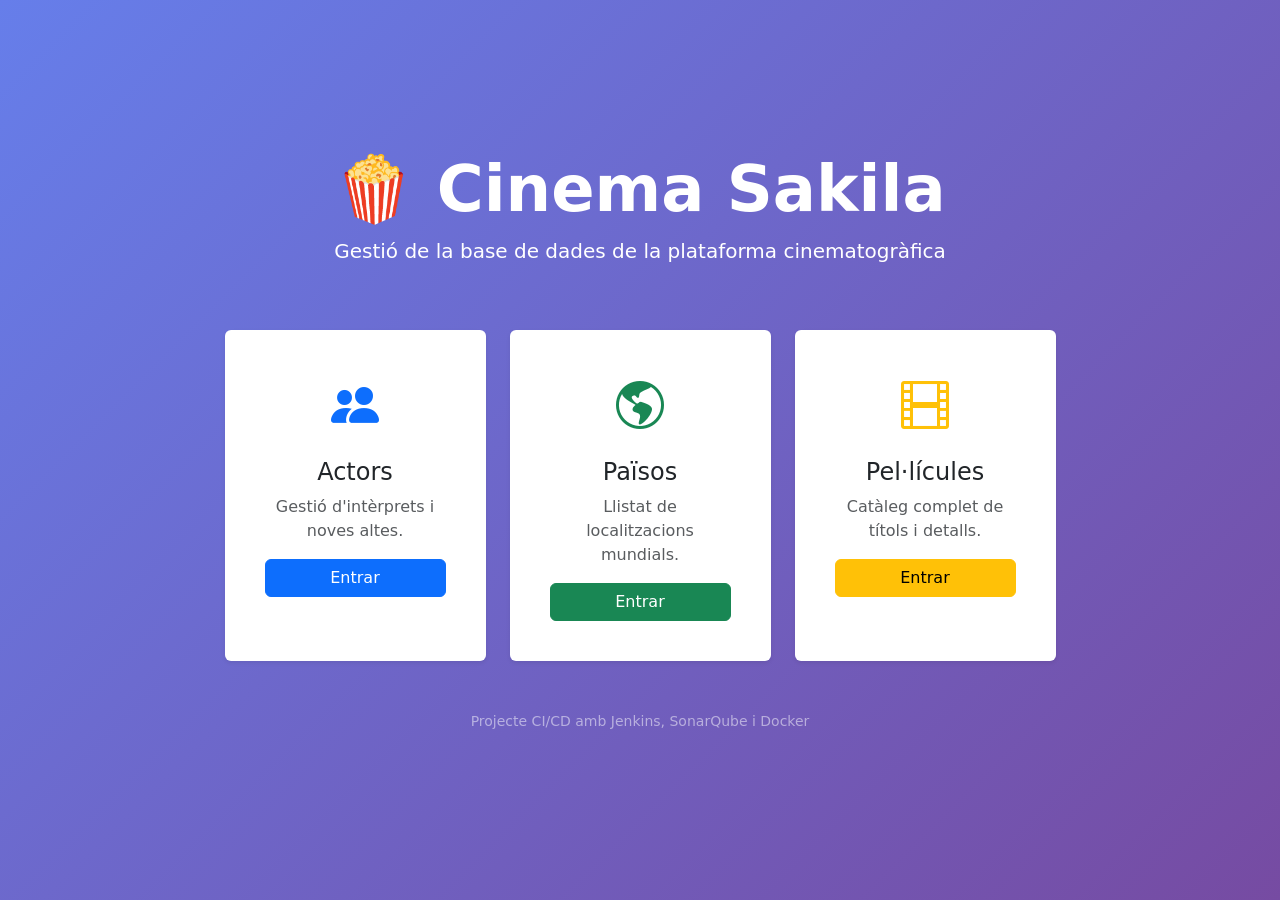
<file: src/main/resources/templates/index.html>
<!doctype html>
<html xmlns:th="http://www.thymeleaf.org">
<head>
    <meta charset="utf-8"/>
    <meta name="viewport" content="width=device-width, initial-scale=1">
    <title>Cinema - Menú Principal</title>
    
    <link href="https://cdn.jsdelivr.net/npm/bootstrap@5.3.0/dist/css/bootstrap.min.css" rel="stylesheet">
    <link rel="stylesheet" href="https://cdn.jsdelivr.net/npm/bootstrap-icons@1.10.5/font/bootstrap-icons.css">
    
    <style>
        body {
            background: linear-gradient(135deg, #667eea 0%, #764ba2 100%);
            min-height: 100vh;
            display: flex;
            align-items: center;
        }
        .card-menu {
            transition: transform 0.3s, box-shadow 0.3s;
            border: none;
            cursor: pointer;
        }
        .card-menu:hover {
            transform: translateY(-10px);
            box-shadow: 0 10px 20px rgba(0,0,0,0.2) !important;
        }
        .icon-box {
            font-size: 3rem;
            margin-bottom: 1rem;
        }
        a { text-decoration: none; color: inherit; }
    </style>
</head>
<body>

<div class="container">
    <div class="row justify-content-center text-center text-white mb-5">
        <div class="col-md-8">
            <h1 class="display-3 fw-bold">🍿 Cinema Sakila</h1>
            <p class="lead">Gestió de la base de dades de la plataforma cinematogràfica</p>
        </div>
    </div>

    <div class="row g-4 justify-content-center">
        
        <div class="col-md-4 col-lg-3">
            <a th:href="@{/actors}">
                <div class="card card-menu h-100 shadow-sm text-center p-4">
                    <div class="card-body">
                        <div class="icon-box text-primary">
                            <i class="bi bi-people-fill"></i>
                        </div>
                        <h4 class="card-title text-dark">Actors</h4>
                        <p class="card-text text-muted">Gestió d'intèrprets i noves altes.</p>
                        <span class="btn btn-primary w-100">Entrar</span>
                    </div>
                </div>
            </a>
        </div>

        <div class="col-md-4 col-lg-3">
            <a th:href="@{/paisos}">
                <div class="card card-menu h-100 shadow-sm text-center p-4">
                    <div class="card-body">
                        <div class="icon-box text-success">
                            <i class="bi bi-globe-americas"></i>
                        </div>
                        <h4 class="card-title text-dark">Països</h4>
                        <p class="card-text text-muted">Llistat de localitzacions mundials.</p>
                        <span class="btn btn-success w-100">Entrar</span>
                    </div>
                </div>
            </a>
        </div>

        <div class="col-md-4 col-lg-3">
            <a th:href="@{/pelis}">
                <div class="card card-menu h-100 shadow-sm text-center p-4">
                    <div class="card-body">
                        <div class="icon-box text-warning">
                            <i class="bi bi-film"></i>
                        </div>
                        <h4 class="card-title text-dark">Pel·lícules</h4>
                        <p class="card-text text-muted">Catàleg complet de títols i detalls.</p>
                        <span class="btn btn-warning w-100">Entrar</span>
                    </div>
                </div>
            </a>
        </div>

    </div>

    <div class="row mt-5 text-center text-white-50">
        <p><small>Projecte CI/CD amb Jenkins, SonarQube i Docker</small></p>
    </div>
</div>

<script src="https://cdn.jsdelivr.net/npm/bootstrap@5.3.0/dist/js/bootstrap.bundle.min.js"></script>
</body>
</html>
</file>
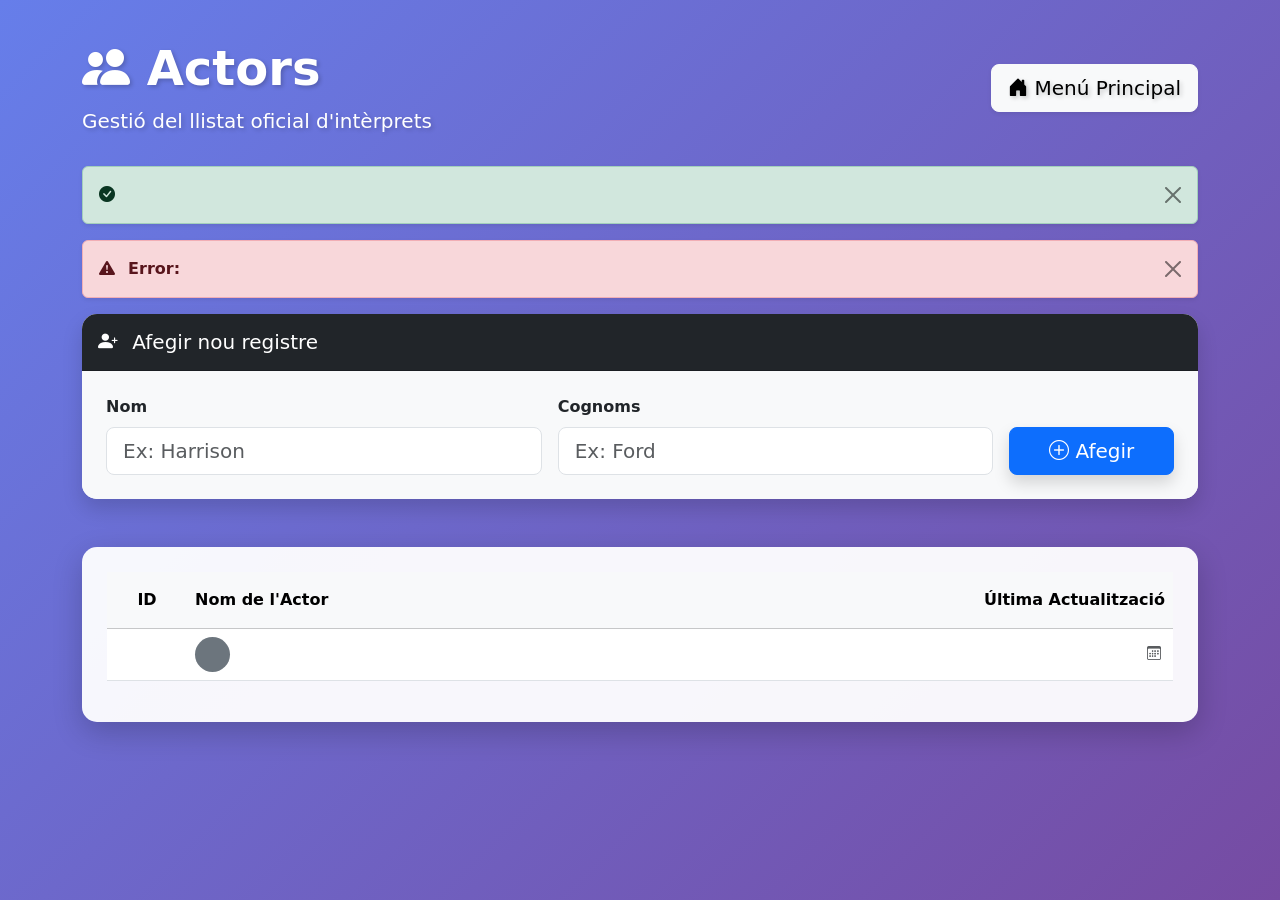
<file: src/main/resources/templates/llistatActors.html>
<!doctype html>
<html xmlns:th="http://www.thymeleaf.org">
<head>
    <meta charset="utf-8"/>
    <meta name="viewport" content="width=device-width, initial-scale=1">
    <title>Actors - Cinema Sakila</title>
    
    <link href="https://cdn.jsdelivr.net/npm/bootstrap@5.3.0/dist/css/bootstrap.min.css" rel="stylesheet">
    <link rel="stylesheet" href="https://cdn.jsdelivr.net/npm/bootstrap-icons@1.10.5/font/bootstrap-icons.css">
    
    <style>
        body {
            /* Mateix gradient que a l'index per mantenir la identitat visual */
            background: linear-gradient(135deg, #667eea 0%, #764ba2 100%);
            min-height: 100vh;
            color: #333;
        }
        .main-container {
            padding-top: 40px;
            padding-bottom: 60px;
        }
        .table-container {
            background: rgba(255, 255, 255, 0.95); /* Blanc quasi opac per llegir bé la taula */
            padding: 25px;
            border-radius: 15px;
            box-shadow: 0 10px 30px rgba(0,0,0,0.2);
        }
        .card-custom {
            border: none;
            border-radius: 15px;
            box-shadow: 0 10px 20px rgba(0,0,0,0.15);
        }
        .header-section {
            color: white;
            margin-bottom: 30px;
            text-shadow: 2px 2px 4px rgba(0,0,0,0.2);
        }
    </style>
</head>
<body>

<div class="container main-container">
    
    <div class="header-section d-flex justify-content-between align-items-center">
        <div>
            <h1 class="display-5 fw-bold"><i class="bi bi-people-fill"></i> Actors</h1>
            <p class="lead mb-0">Gestió del llistat oficial d'intèrprets</p>
        </div>
        <a th:href="@{/}" class="btn btn-light btn-lg shadow-sm">
            <i class="bi bi-house-door-fill"></i> Menú Principal
        </a>
    </div>

    <div th:if="${missatge}" class="alert alert-success alert-dismissible fade show shadow-sm" role="alert">
        <i class="bi bi-check-circle-fill me-2"></i> <span th:text="${missatge}"></span>
        <button type="button" class="btn-close" data-bs-dismiss="alert" aria-label="Close"></button>
    </div>

    <div th:if="${error}" class="alert alert-danger alert-dismissible fade show shadow-sm" role="alert">
        <i class="bi bi-exclamation-triangle-fill me-2"></i> <strong>Error:</strong> <span th:text="${error}"></span>
        <button type="button" class="btn-close" data-bs-dismiss="alert" aria-label="Close"></button>
    </div>

    <div class="card card-custom mb-5 overflow-hidden">
        <div class="card-header bg-dark text-white py-3">
            <h5 class="mb-0"><i class="bi bi-person-plus-fill me-2"></i> Afegir nou registre</h5>
        </div>
        <div class="card-body bg-light p-4">
            <form th:action="@{/actors/add}" method="post" class="row g-3 align-items-end">
                <div class="col-md-5">
                    <label for="nom" class="form-label fw-bold">Nom</label>
                    <input type="text" id="nom" name="first_name" class="form-control form-control-lg" 
                           required placeholder="Ex: Harrison">
                </div>
                <div class="col-md-5">
                    <label for="cognoms" class="form-label fw-bold">Cognoms</label>
                    <input type="text" id="cognoms" name="last_name" class="form-control form-control-lg" 
                           required placeholder="Ex: Ford">
                </div>
                <div class="col-md-2 d-grid">
                    <button type="submit" class="btn btn-primary btn-lg shadow">
                        <i class="bi bi-plus-circle"></i> Afegir
                    </button>
                </div>
            </form>
        </div>
    </div>

    <div class="table-container">
        <div class="table-responsive">
            <table th:if="${actors}" class="table table-hover align-middle">
                <thead class="table-light">
                    <tr>
                        <th class="py-3 text-center" style="width: 80px;">ID</th>
                        <th class="py-3">Nom de l'Actor</th>
                        <th class="py-3 text-end">Última Actualització</th>
                    </tr>
                </thead>
                <tbody>
                    <tr th:each="p : ${actors}">
                        <td class="text-center fw-bold text-primary" th:text="${p.id()}"></td>
                        <td>
                            <div class="d-flex align-items-center">
                                <div class="avatar-circle me-3 bg-secondary text-white d-flex align-items-center justify-content-center rounded-circle" 
                                     style="width: 35px; height: 35px; font-size: 0.8rem;">
                                    <span th:text="${#strings.substring(p.nom(),0,1)}"></span>
                                </div>
                                <div>
                                    <span class="fw-bold text-uppercase" th:text="${p.nom()}"></span>
                                    <span class="text-dark" th:text="${p.cognoms()}"></span>
                                </div>
                            </div>
                        </td>
                        <td class="text-end text-muted small">
                            <i class="bi bi-calendar3 me-1"></i> <span th:text="${p.lastUpdate()}"></span>
                        </td>
                    </tr>
                </tbody>
            </table>
        </div>
    </div>

</div>

<script src="https://cdn.jsdelivr.net/npm/bootstrap@5.3.0/dist/js/bootstrap.bundle.min.js"></script>
</body>
</html>
</file>
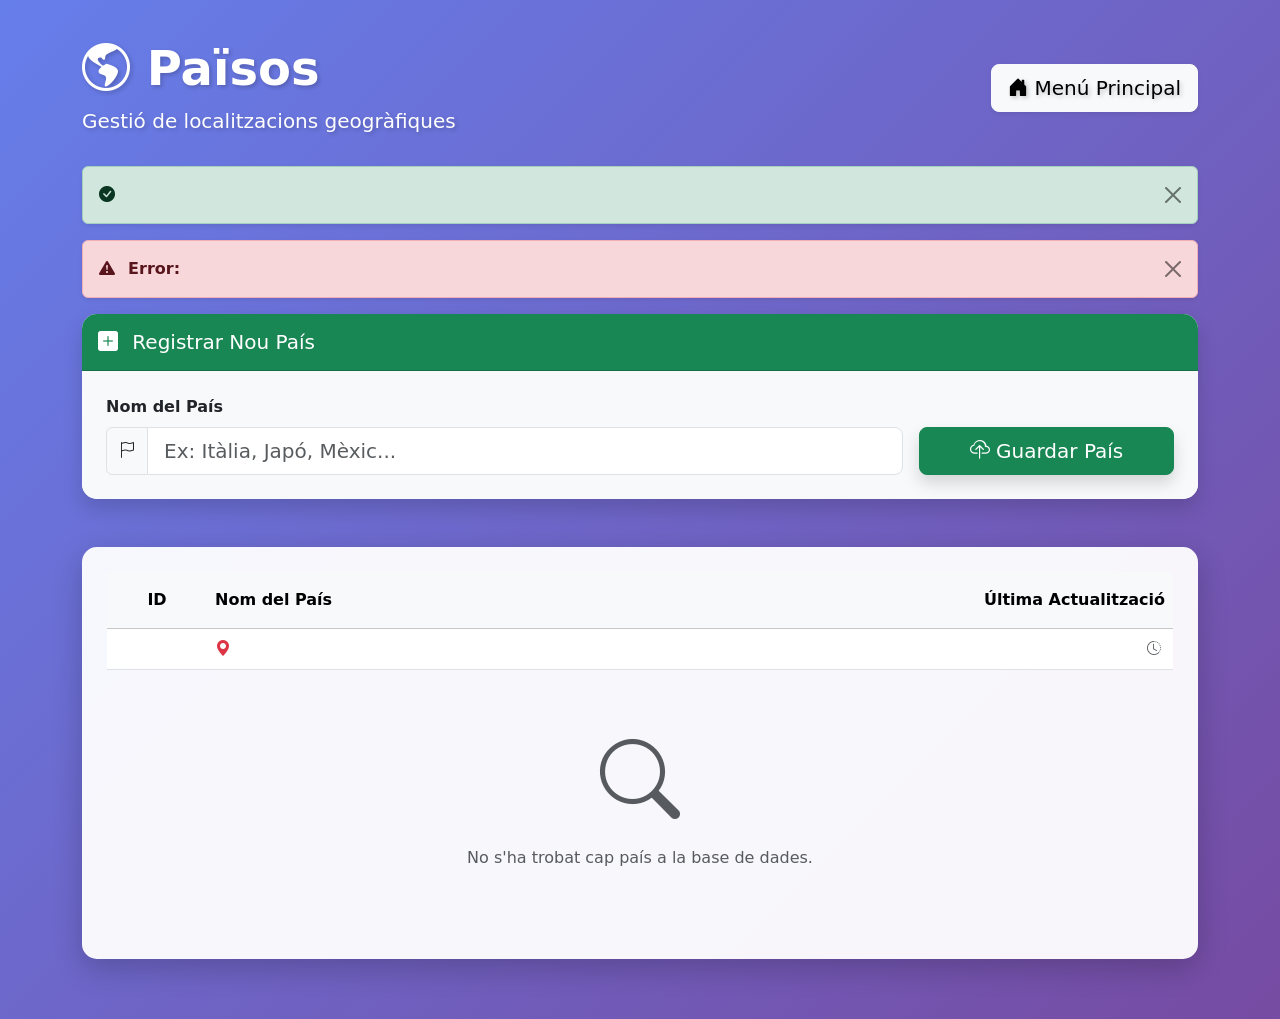
<file: src/main/resources/templates/llistatPaisos.html>
<!doctype html>
<html xmlns:th="http://www.thymeleaf.org">
<head>
    <meta charset="utf-8"/>
    <meta name="viewport" content="width=device-width, initial-scale=1">
    <title>Països - Cinema Sakila</title>
    
    <link href="https://cdn.jsdelivr.net/npm/bootstrap@5.3.0/dist/css/bootstrap.min.css" rel="stylesheet">
    <link rel="stylesheet" href="https://cdn.jsdelivr.net/npm/bootstrap-icons@1.10.5/font/bootstrap-icons.css">
    
    <style>
        body {
            background: linear-gradient(135deg, #667eea 0%, #764ba2 100%);
            min-height: 100vh;
            color: #333;
        }
        .main-container { padding-top: 40px; padding-bottom: 60px; }
        .table-container {
            background: rgba(255, 255, 255, 0.95);
            padding: 25px;
            border-radius: 15px;
            box-shadow: 0 10px 30px rgba(0,0,0,0.2);
        }
        .card-custom { border: none; border-radius: 15px; box-shadow: 0 10px 20px rgba(0,0,0,0.15); }
        .header-section { color: white; margin-bottom: 30px; text-shadow: 2px 2px 4px rgba(0,0,0,0.2); }
    </style>
</head>
<body>

<div class="container main-container">
    
    <div class="header-section d-flex justify-content-between align-items-center">
        <div>
            <h1 class="display-5 fw-bold"><i class="bi bi-globe-americas"></i> Països</h1>
            <p class="lead mb-0">Gestió de localitzacions geogràfiques</p>
        </div>
        <a th:href="@{/}" class="btn btn-light btn-lg shadow-sm">
            <i class="bi bi-house-door-fill"></i> Menú Principal
        </a>
    </div>

    <div th:if="${missatge}" class="alert alert-success alert-dismissible fade show shadow-sm" role="alert">
        <i class="bi bi-check-circle-fill me-2"></i> <span th:text="${missatge}"></span>
        <button type="button" class="btn-close" data-bs-dismiss="alert" aria-label="Close"></button>
    </div>

    <div th:if="${error}" class="alert alert-danger alert-dismissible fade show shadow-sm" role="alert">
        <i class="bi bi-exclamation-triangle-fill me-2"></i> <strong>Error:</strong> <span th:text="${error}"></span>
        <button type="button" class="btn-close" data-bs-dismiss="alert" aria-label="Close"></button>
    </div>

    <div class="card card-custom mb-5 overflow-hidden">
        <div class="card-header bg-success text-white py-3">
            <h5 class="mb-0"><i class="bi bi-plus-square-fill me-2"></i> Registrar Nou País</h5>
        </div>
        <div class="card-body bg-light p-4">
            <form th:action="@{/paisos/add}" method="post" class="row g-3 align-items-end">
                <div class="col-md-9">
                    <label for="country" class="form-label fw-bold">Nom del País</label>
                    <div class="input-group">
                        <span class="input-group-text"><i class="bi bi-flag"></i></span>
                        <input type="text" id="country" name="country_name" class="form-control form-control-lg" 
                               required placeholder="Ex: Itàlia, Japó, Mèxic...">
                    </div>
                </div>
                <div class="col-md-3 d-grid">
                    <button type="submit" class="btn btn-success btn-lg shadow">
                        <i class="bi bi-cloud-upload"></i> Guardar País
                    </button>
                </div>
            </form>
        </div>
    </div>

    <div class="table-container">
        <div class="table-responsive">
            <table th:if="${paisos}" class="table table-hover align-middle">
                <thead class="table-light">
                    <tr>
                        <th class="py-3 text-center" style="width: 100px;">ID</th>
                        <th class="py-3">Nom del País</th>
                        <th class="py-3 text-end">Última Actualització</th>
                    </tr>
                </thead>
                <tbody>
                    <tr th:each="p : ${paisos}">
                        <td class="text-center fw-bold text-success" th:text="${p.id()}"></td>
                        <td>
                            <div class="d-flex align-items-center text-uppercase fw-bold">
                                <i class="bi bi-geo-alt-fill text-danger me-2"></i>
                                <span th:text="${p.nom()}"></span>
                            </div>
                        </td>
                        <td class="text-end text-muted small">
                            <i class="bi bi-clock-history me-1"></i> <span th:text="${p.lastUpdate()}"></span>
                        </td>
                    </tr>
                </tbody>
            </table>
            
            <div th:unless="${paisos}" class="text-center p-5 text-muted">
                <i class="bi bi-search display-1"></i>
                <p class="mt-3">No s'ha trobat cap país a la base de dades.</p>
            </div>
        </div>
    </div>

</div>

<script src="https://cdn.jsdelivr.net/npm/bootstrap@5.3.0/dist/js/bootstrap.bundle.min.js"></script>
</body>
</html>
</file>
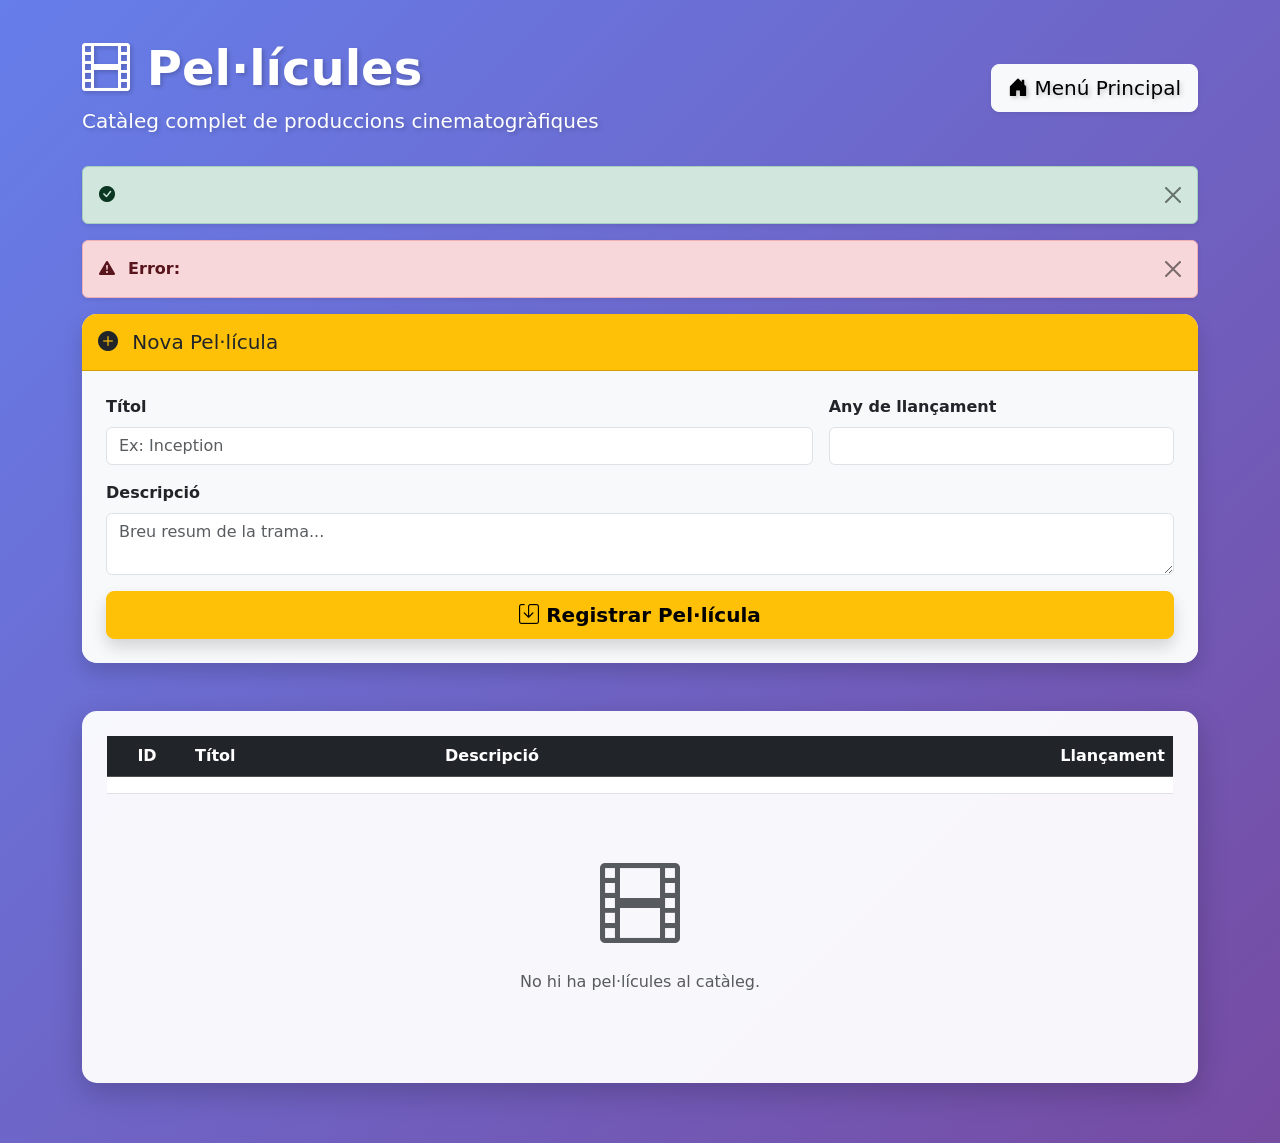
<file: src/main/resources/templates/llistatPelis.html>
<!doctype html>
<html xmlns:th="http://www.thymeleaf.org">
<head>
    <meta charset="utf-8"/>
    <meta name="viewport" content="width=device-width, initial-scale=1">
    <title>Pel·lícules - Cinema Sakila</title>
    
    <link href="https://cdn.jsdelivr.net/npm/bootstrap@5.3.0/dist/css/bootstrap.min.css" rel="stylesheet">
    <link rel="stylesheet" href="https://cdn.jsdelivr.net/npm/bootstrap-icons@1.10.5/font/bootstrap-icons.css">
    
    <style>
        body {
            background: linear-gradient(135deg, #667eea 0%, #764ba2 100%);
            min-height: 100vh;
            color: #333;
        }
        .main-container { padding-top: 40px; padding-bottom: 60px; }
        .table-container {
            background: rgba(255, 255, 255, 0.95);
            padding: 25px;
            border-radius: 15px;
            box-shadow: 0 10px 30px rgba(0,0,0,0.2);
        }
        .card-custom { border: none; border-radius: 15px; box-shadow: 0 10px 20px rgba(0,0,0,0.15); }
        .header-section { color: white; margin-bottom: 30px; text-shadow: 2px 2px 4px rgba(0,0,0,0.2); }
        .text-description { font-size: 0.9rem; color: #666; font-style: italic; }
    </style>
</head>
<body>

<div class="container main-container">
    
    <div class="header-section d-flex justify-content-between align-items-center">
        <div>
            <h1 class="display-5 fw-bold"><i class="bi bi-film"></i> Pel·lícules</h1>
            <p class="lead mb-0">Catàleg complet de produccions cinematogràfiques</p>
        </div>
        <a th:href="@{/}" class="btn btn-light btn-lg shadow-sm">
            <i class="bi bi-house-door-fill"></i> Menú Principal
        </a>
    </div>

    <div th:if="${missatge}" class="alert alert-success alert-dismissible fade show shadow-sm" role="alert">
        <i class="bi bi-check-circle-fill me-2"></i> <span th:text="${missatge}"></span>
        <button type="button" class="btn-close" data-bs-dismiss="alert" aria-label="Close"></button>
    </div>

    <div th:if="${error}" class="alert alert-danger alert-dismissible fade show shadow-sm" role="alert">
        <i class="bi bi-exclamation-triangle-fill me-2"></i> <strong>Error:</strong> <span th:text="${error}"></span>
        <button type="button" class="btn-close" data-bs-dismiss="alert" aria-label="Close"></button>
    </div>

    <div class="card card-custom mb-5 overflow-hidden">
        <div class="card-header bg-warning text-dark py-3 fw-bold">
            <h5 class="mb-0"><i class="bi bi-plus-circle-fill me-2"></i> Nova Pel·lícula</h5>
        </div>
        <div class="card-body bg-light p-4">
            <form th:action="@{/pelis/add}" method="post" class="row g-3">
                <div class="col-md-8">
                    <label for="title" class="form-label fw-bold">Títol</label>
                    <input type="text" id="title" name="title" class="form-control" 
                           required placeholder="Ex: Inception">
                </div>
                <div class="col-md-4">
                    <label for="release_year" class="form-label fw-bold">Any de llançament</label>
                    <input type="number" id="release_year" name="release_year" class="form-control" 
                           min="1900" max="2100" th:value="${#calendars.format(#calendars.createNow(), 'yyyy')}">
                </div>
                <div class="col-12">
                    <label for="description" class="form-label fw-bold">Descripció</label>
                    <textarea id="description" name="description" class="form-control" rows="2" 
                              placeholder="Breu resum de la trama..."></textarea>
                </div>
                <div class="col-12 d-grid">
                    <button type="submit" class="btn btn-warning btn-lg shadow fw-bold">
                        <i class="bi bi-save"></i> Registrar Pel·lícula
                    </button>
                </div>
            </form>
        </div>
    </div>

    <div class="table-container">
        <div class="table-responsive">
            <table th:if="${pelis}" class="table table-hover align-middle">
                <thead class="table-dark">
                    <tr>
                        <th class="text-center" style="width: 80px;">ID</th>
                        <th style="width: 250px;">Títol</th>
                        <th>Descripció</th>
                        <th class="text-center" style="width: 120px;">Llançament</th>
                    </tr>
                </thead>
                <tbody>
                    <tr th:each="p : ${pelis}">
                        <td class="text-center fw-bold text-muted" th:text="${p.id()}"></td>
                        <td>
                            <div class="fw-bold text-uppercase text-primary" th:text="${p.titol()}"></div>
                        </td>
                        <td class="text-description" th:text="${p.descripcio()}"></td>
                        <td class="text-center">
                            <span class="badge bg-secondary rounded-pill p-2 px-3" th:text="${p.anyLlancament()}"></span>
                        </td>
                    </tr>
                </tbody>
            </table>
            
            <div th:unless="${pelis}" class="text-center p-5 text-muted">
                <i class="bi bi-film display-1"></i>
                <p class="mt-3">No hi ha pel·lícules al catàleg.</p>
            </div>
        </div>
    </div>

</div>

<script src="https://cdn.jsdelivr.net/npm/bootstrap@5.3.0/dist/js/bootstrap.bundle.min.js"></script>
</body>
</html>
</file>
